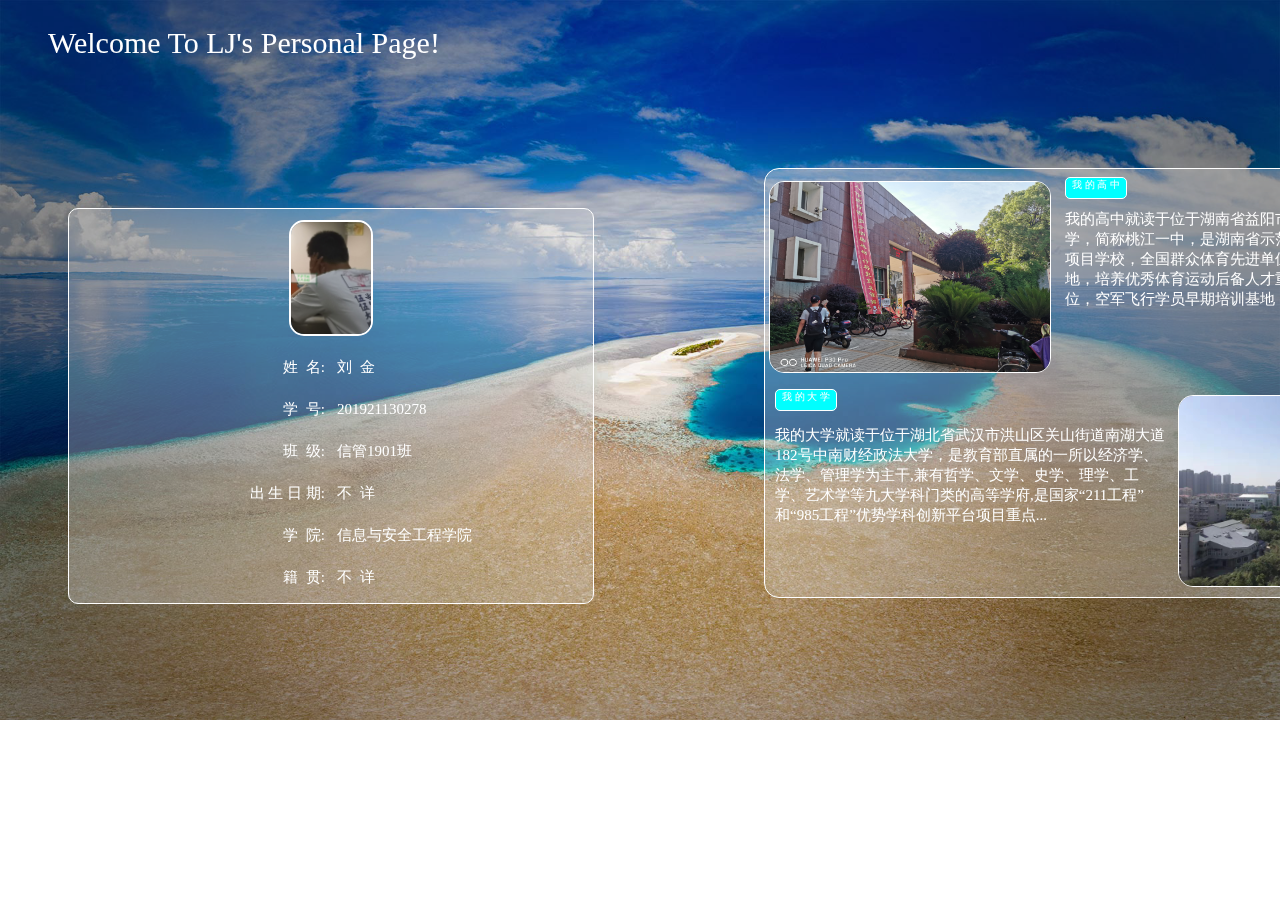
<file: index.html>
<!DOCTYPE html>
<html lang="en">
<head>
    <meta charset="UTF-8">
    <meta http-equiv="X-UA-Compatible" content="IE=edge">
    <meta name="viewport" content="width=device-width, initial-scale=1.0">
    <title>Document</title>
    <link href="css/index.css" rel="stylesheet">
</head>
<body>
    <div id="header">
        <span id="welcome">
            Welcome To LJ's Personal Page!
        </span>
        <span id="sign">
            <a href="sign.html">
                &nbsp&nbsp签个到吧！
            </a>
        </span>
    </div>

    <div id="main">
        <table id="information">
            <tr id="faceline">
                <td colspan="2">
                    <img src="image/face.jpg" id="faceimg">
                </td>
            </tr>
            <tr>
                <td>姓&nbsp&nbsp名:</td>
                <td>刘&nbsp&nbsp金</td>
            </tr>
            <tr>
                <td>学&nbsp&nbsp号:</td>
                <td>201921130278</td>
            </tr>
            <tr>
                <td>班&nbsp&nbsp级:</td>
                <td>信管1901班</td>
            </tr>
            <tr>
                <td>出&nbsp生&nbsp日&nbsp期:</td>
                <td>不&nbsp&nbsp详</td>
            </tr>
            <tr>
                <td>学&nbsp&nbsp院:</td>
                <td>信息与安全工程学院</td>
            </tr>
            <tr>
                <td>籍&nbsp&nbsp贯:</td>
                <td>不&nbsp&nbsp详</td>
            </tr>
        </table>

        <div id="school">
            <div id="mschool">
                <div>
                    <a href="mSchool.html">
                        <img src="image/mschool.jpg" id="mschoolimg">
                    </a>                    
                </div>
                <div id="tip">
                    <a href="mSchool.html">
                        我&nbsp的&nbsp高&nbsp中
                    </a>                    
                </div>
                <div id="mschoolinf">
                    <a href="mSchool.html">
                        我的高中就读于位于湖南省益阳市桃江县的桃江县第一中学，简称桃江一中，是湖南省示范性高级中学，省体育传统项目学校，全国群众体育先进单位，省青少年科技示范基地，培养优秀体育运动后备人才重点学校，省文明卫生单位，空军飞行学员早期培训基地，文学社团活动示范单位...
                    </a>
                </div>
            </div>   
            <div id="mschool">
                <div id="tip">
                    <a href="mCollege.html">
                        我&nbsp的&nbsp大&nbsp学
                    </a>
                </div>
                <div id="collegeinf">
                    <a href="mCollege.html">
                        我的大学就读于位于湖北省武汉市洪山区关山街道南湖大道182号中南财经政法大学，是教育部直属的一所以经济学、法学、管理学为主干,兼有哲学、文学、史学、理学、工学、艺术学等九大学科门类的高等学府,是国家“211工程”和“985工程”优势学科创新平台项目重点...
                    </a>
                </div>
                <div>
                    <a href="mCollege.html">
                        <img src="image/college.jpg" id="collegeimg">
                    </a>
                </div>
            </div> 
        </div>
        
    </div>
</body>
</html>
</file>
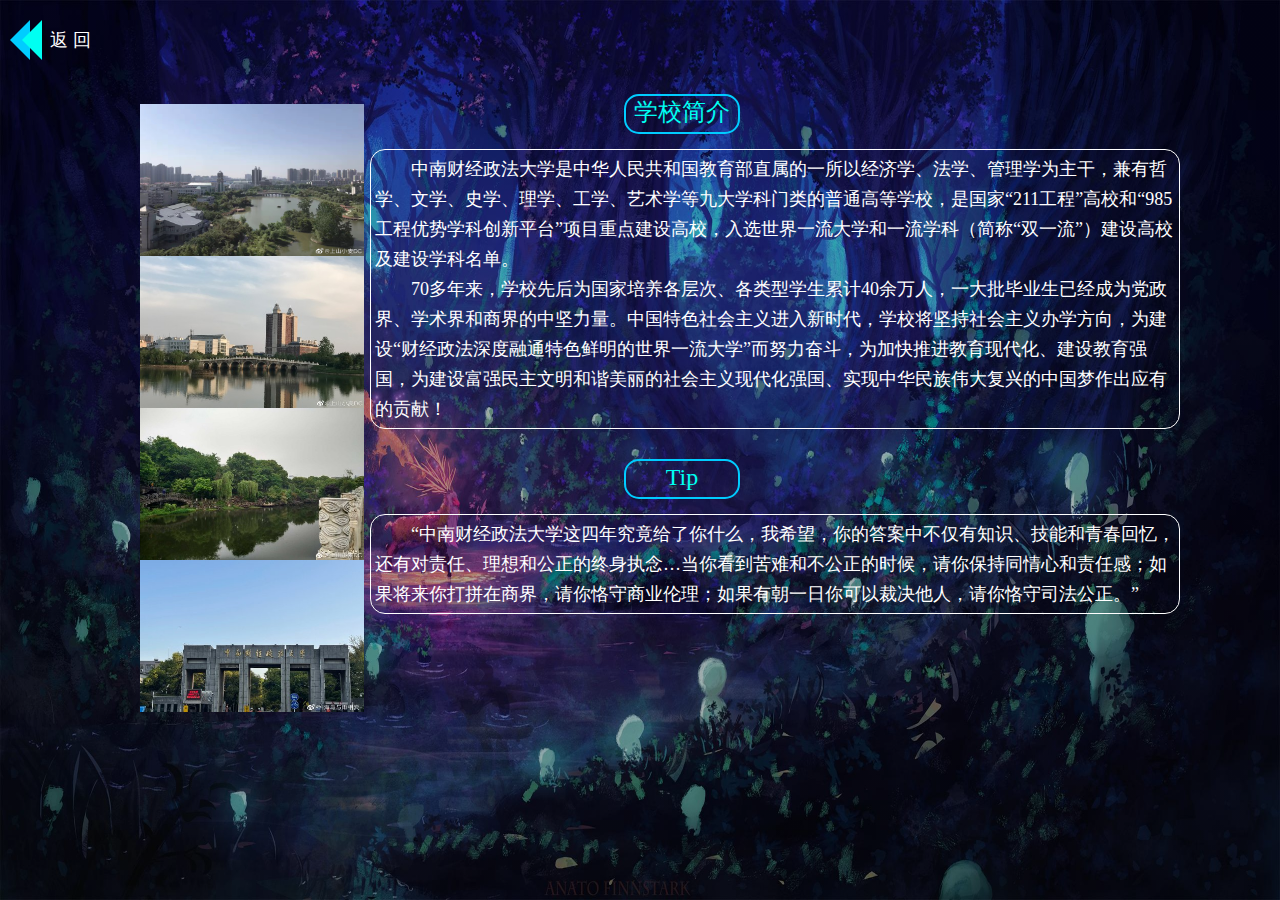
<file: mCollege.html>
<!DOCTYPE html>
<html lang="en">
<head>
    <meta charset="UTF-8">
    <meta http-equiv="X-UA-Compatible" content="IE=edge">
    <meta name="viewport" content="width=device-width, initial-scale=1.0">
    <title>Document</title>
    <link href="css/school.css" rel="stylesheet">
</head>
<body background="image/mCollegeBg.jpg" style="background: linear-gradient(rgba(0, 0, 0, 0.3), rgba(0, 0, 0, 0.3)),url(image/mCollegeBg.jpg); background-repeat: no-repeat ; background-size: 100% 100%; background-attachment: fixed;">
    <div id="back">
        <a href="index.html">
            <div id="backbot"></div>
            <span id="backtoindex">
                返&nbsp回
            </span>
        </a>
    </div>
    <div id="pics">
        <ul>
            <a href="https://weibo.com/1651061512?refer_flag=1001030103_">
                <li style="background-image: url(image/college.jpg); background-repeat: no-repeat;background-size: 224px 152px;"></li>
            </a>
            <a href="https://weibo.com/1651061512?refer_flag=1001030103_">
                <li style="background-image: url(image/mCollege1.jpg); background-repeat: no-repeat;background-size: 224px 152px;"></li>
            </a>
            <a href="https://weibo.com/1651061512?refer_flag=1001030103_">
                <li style="background-image: url(image/mCollege2.jpg); background-repeat: no-repeat;background-size: 224px 152px;"></li>
            </a>
            <a href="https://weibo.com/1743344527?refer_flag=1001030103_">
                <li style="background-image: url(image/mCollege3.jpg); background-repeat: no-repeat;background-size: 224px 152px;"></li>
            </a>
        </ul>
    </div>
    <div id="tip1">
        学校简介
    </div>
    <div id="info">
        中南财经政法大学是中华人民共和国教育部直属的一所以经济学、法学、管理学为主干，兼有哲学、文学、史学、理学、工学、艺术学等九大学科门类的普通高等学校，是国家“211工程”高校和“985工程优势学科创新平台”项目重点建设高校，入选世界一流大学和一流学科（简称“双一流”）建设高校及建设学科名单。<br>
        &nbsp&nbsp&nbsp&nbsp&nbsp&nbsp&nbsp&nbsp70多年来，学校先后为国家培养各层次、各类型学生累计40余万人，一大批毕业生已经成为党政界、学术界和商界的中坚力量。中国特色社会主义进入新时代，学校将坚持社会主义办学方向，为建设“财经政法深度融通特色鲜明的世界一流大学”而努力奋斗，为加快推进教育现代化、建设教育强国，为建设富强民主文明和谐美丽的社会主义现代化强国、实现中华民族伟大复兴的中国梦作出应有的贡献！
    </div>
    <div id="tip2">
        Tip
    </div>
    <div id="feel">
        “中南财经政法大学这四年究竟给了你什么，我希望，你的答案中不仅有知识、技能和青春回忆，还有对责任、理想和公正的终身执念…当你看到苦难和不公正的时候，请你保持同情心和责任感；如果将来你打拼在商界，请你恪守商业伦理；如果有朝一日你可以裁决他人，请你恪守司法公正。”
    </div>
</body>
</html>
</file>
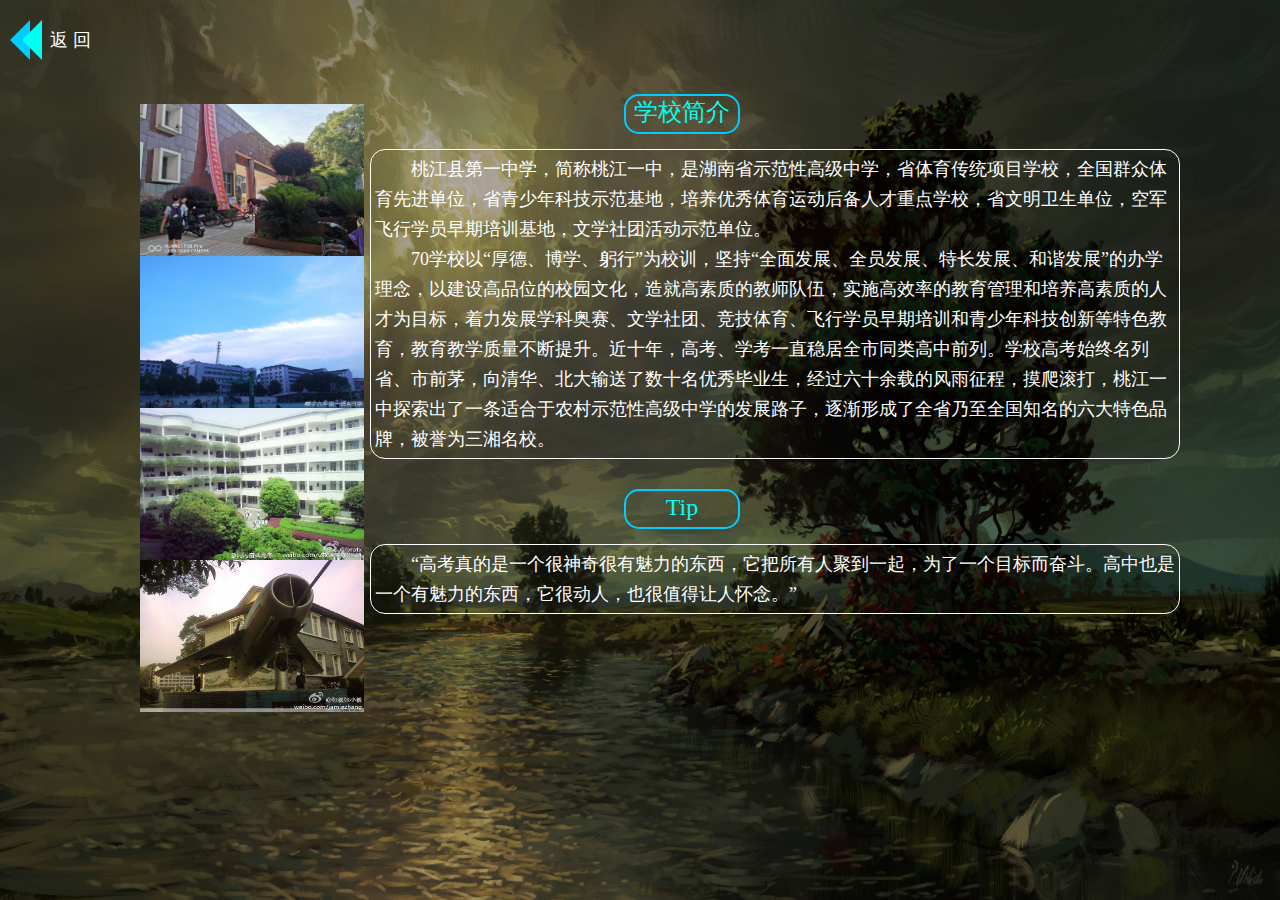
<file: mSchool.html>
<!DOCTYPE html>
<html lang="en">
<head>
    <meta charset="UTF-8">
    <meta http-equiv="X-UA-Compatible" content="IE=edge">
    <meta name="viewport" content="width=device-width, initial-scale=1.0">
    <title>Document</title>
    <link href="css/school.css" rel="stylesheet">
</head>
<body background="image/mSchoolBg.jpg" style="background: linear-gradient(rgba(0, 0, 0, 0.3), rgba(0, 0, 0, 0.3)),url(image/mSchoolBg.jpg); background-repeat: no-repeat ; background-size: 100% 100%; background-attachment: fixed;">
    <div id="back">
        <a href="index.html">
            <div id="backbot"></div>
            <span id="backtoindex">
                返&nbsp回
            </span>
        </a>
    </div>
    <div id="pics">
        <ul>
            <a href=" ">
                <li style="background-image: url(image/mschool.jpg); background-repeat: no-repeat;background-size: 224px 152px;"></li>
            </a>
            <a href="https://weibo.com/u/6295044591">
                <li style="background-image: url(image/mSchool1.jpg); background-repeat: no-repeat;background-size: 224px 152px;"></li>
            </a>
            <a href="https://weibo.com/u/2905983055">
                <li style="background-image: url(image/mSchool2.jpg); background-repeat: no-repeat;background-size: 224px 152px;"></li>
            </a>
            <a href="https://weibo.com/u/53290490">
                <li style="background-image: url(image/mSchool3.jpg); background-repeat: no-repeat;background-size: 224px 152px;"></li>
            </a>
        </ul>
    </div>
    <div id="tip1">
        学校简介
    </div>
    <div id="info">
        桃江县第一中学，简称桃江一中，是湖南省示范性高级中学，省体育传统项目学校，全国群众体育先进单位，省青少年科技示范基地，培养优秀体育运动后备人才重点学校，省文明卫生单位，空军飞行学员早期培训基地，文学社团活动示范单位。<br>
        &nbsp&nbsp&nbsp&nbsp&nbsp&nbsp&nbsp&nbsp70学校以“厚德、博学、躬行”为校训，坚持“全面发展、全员发展、特长发展、和谐发展”的办学理念，以建设高品位的校园文化，造就高素质的教师队伍，实施高效率的教育管理和培养高素质的人才为目标，着力发展学科奥赛、文学社团、竞技体育、飞行学员早期培训和青少年科技创新等特色教育，教育教学质量不断提升。近十年，高考、学考一直稳居全市同类高中前列。学校高考始终名列省、市前茅，向清华、北大输送了数十名优秀毕业生，经过六十余载的风雨征程，摸爬滚打，桃江一中探索出了一条适合于农村示范性高级中学的发展路子，逐渐形成了全省乃至全国知名的六大特色品牌，被誉为三湘名校。
    </div>
    <div id="tip2">
        Tip
    </div>
    <div id="feel">
        “高考真的是一个很神奇很有魅力的东西，它把所有人聚到一起，为了一个目标而奋斗。高中也是一个有魅力的东西，它很动人，也很值得让人怀念。”
    </div>
</body>
</html>
</file>
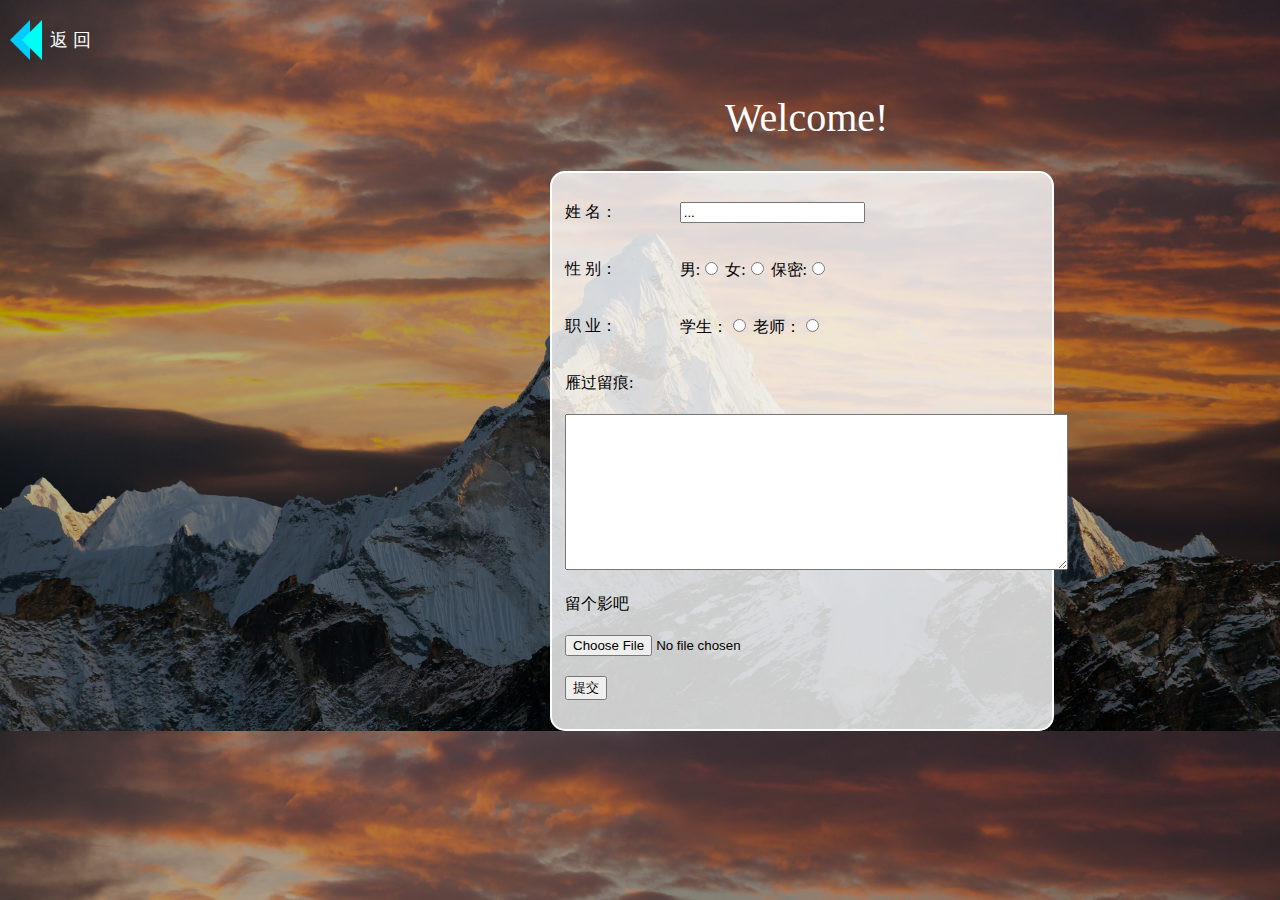
<file: sign.html>
<!DOCTYPE html>
<html lang="en">
<head>
    <meta charset="UTF-8">
    <meta http-equiv="X-UA-Compatible" content="IE=edge">
    <meta name="viewport" content="width=device-width, initial-scale=1.0">
    <title>Document</title>
    <link href="css/sign.css" rel="stylesheet">
</head>
<body>
    <div id="back">
        <a href="index.html">
            <div id="backbot"></div>
            <span id="backtoindex">
                返&nbsp回
            </span>
        </a>
    </div>
    <div id="title">
        <span id="welcome">
            Welcome!
        </span>
    </div>
    <form>
        <table>
            <tr>
                <td>
                    <p>
                        姓&nbsp名：
                    </p>
                </td>
                <td>
                    <input type="text" name="name" value="...">
                </td>
            </tr>
            <tr>
                <td>
                    <p>
                        性&nbsp别：
                    </p>
                </td>
                <td>
                    男:<input type="radio" name="sex" value="man"> 
                    女:<input type="radio" name="sex" value="woman">
                    保密:<input type="radio" name="sex" value="secret">
                </td>
            </tr>
            <tr>
                <td>
                    <p>
                        职&nbsp业：
                    </p>
                </td>
                <td>
                    学生：<input type="radio" name="occupation" value="stu">
                    老师：<input type="radio" name="occupation" value="tea">
                </td>
            </tr>
            <tr>
                <td colspan="2">
                    <p>
                        雁过留痕:
                    </p>
                </td>
            </tr>
            <tr>
                <td colspan="2">
                    <textarea name="something" id="" cols="60" rows="10"></textarea> 
                </td>
            </tr>
            <tr>
                <td colspan="2">
                    <p>
                        留个影吧
                    </p>
                </td>
            </tr>
            <tr>
                <td colspan="2">
                    <input type="file" name="pic"/>
                </td>
            </tr>
            <tr>
                <td colspan="2">
                    <p>
                        <input type="submit" value="提交"/>
                    </p>
                </td>
            </tr>
        </table>
    </form>
</body>
</html>
</file>
<file: css/index.css>
body{
    size: 100%;
    background-image: url("../image/bgimage.png");
    background-repeat: no-repeat;
    background-size:cover;
    color: #fff;
}

#header{
    height: 50px;
    width: 1520px;
    margin: 0 auto;
}

#welcome{
    line-height: 100%;
    font-size: 30px;
    color: #fff;
    margin-left: 40px;
    margin-top: 20px;
    position: fixed;
    float: left;
}

#sign{
    line-height: 25px;
    font-size: 20px;
    font-weight: lighter;
    color: #fff;
    margin-left: 1370px;
    margin-top: 30px;
    position: fixed;
    float: left;
    background-color: rgb(230, 227, 227,0.3);
    border:1px solid;
    border-radius:10px;
    border-color: #fff;
}

#sign:hover{
    background-color: rgba(78, 78, 78, 0.3);
}

#main{
    width: 1520px;
    height: 600px;
    margin-top: 50px;
}

#information{
    width: 500px;
    height: auto;
    margin-top: 100px;
    margin-bottom: auto;
    margin-left: 60px;
    background-color: rgb(230, 227, 227,0.3);
    border:1px solid;
    border-radius:10px;
    border-color: #fff;
    border-spacing: 10px;
    position: fixed;
}

#information:hover{
    background-color: rgba(78, 78, 78, 0.3);
}

#faceimg{
    width: 80px;
    height: auto;
    border:2px solid;
    border-radius:15px;
    border-color: #fff;
    margin-left: 209px;
    margin-right: 209px;
}

td{
    height: 30px;
    width: 50%;
    font-size: 15px;
}

td:first-child{
    text-align: right;
    width: 150px;
}

#school{
    width: 700px;
    height: auto;
    border:1px solid;
    border-radius:15px;
    border-color: #fff;
    background-color: rgba(230, 227, 227, 0.3);
    margin-right: 60px;
    margin-top: 60px;
    margin-left: 756px;
    position: fixed;
}

#school:hover{
    background-color: rgba(78, 78, 78, 0.3);
}

#mschool{
    width: 700px;
    height: auto;
    margin-bottom: 10px;
}

#mschoolimg{
    width: 280px;
    height: 190px;
    border:1px solid;
    border-radius:15px;
    border-color: rgb(255, 255, 255);
    margin: 4px;
    float: left;
}

#tip{
    font-size: 10px;
    color:#fff;
    width: 60px;
    height: 20px;
    margin: 8px 4px 4px 300px;
    background-color: aqua;
    border: 1px solid;
    border-radius: 5px;
    border-color: #fff;
    text-align: center;
}

#tip:first-child{
    margin-top: 80px;
    margin-left: 10px;
}

#mschoolinf{
    margin: 10px 4px 4px 300px;
    font-size: 15px;
    line-height: 20px;
}

#collegeimg{
    width: 280px;
    height: 190px;
    border:1px solid;
    border-radius:15px;
    border-color: rgb(255, 255, 255);
    margin-top: -20px;
    margin-right: 5px;
    margin-left: 10px;
    margin-bottom: 10px;
    float: right;
    overflow: hidden;
}

#collegeinf{
    width: 390px;
    margin-top: 10px;
    margin-right: 0px;
    margin-left: 10px;
    margin-bottom: 10px;
    font-size: 15px;
    line-height: 20px;
    float: left;
    overflow: hidden;
}

a:link{
    color: #fff;
}
a:hover{
    color: aliceblue;
}
a:active{
    color: aqua;
}
a:visited{
    color:azure;
}
a{
    text-decoration: none;
}
</file>
<file: css/school.css>
body{
    margin: 0%;
}

#back{
    width: auto;
    height: auto;
    margin-left: 10px;
    margin-top: 20px;
}

#backtoindex{
    font-size: 18px;
    line-height: 18px;
    color: white;
    text-decoration: none;
    position: absolute;
    left: 50px;
    top: 31px;
}

#backbot{
    display:inline-block;  
    width:0;  
    height:0;  
    border-top: 20px solid transparent;  
    border-right: 20px solid rgb(0, 204, 255);  
    border-bottom: 20px solid transparent;
}

#backbot::after{
    content: '';
    position: absolute;
    top: 20px;
    left: 22px;
    border-top: 20px solid transparent;
    border-right: 20px solid rgb(0, 255, 242);
    border-bottom: 20px solid transparent;
}

#pics{
    width: 224px;
    float: left;
}

ul{
    margin: 40px auto 40px 100px;
    list-style: none;
}

li{
    width: 224px;
    height: 152px;
}

#tip1{
    width: 104px;
    height: 28px;
    border: 2px solid rgb(0, 204, 255);
    border-radius: 15px;
    margin: 30px auto auto 624px;
    font-size: 24px;
    line-height: 24px;
    color: rgb(0, 255, 242);
    padding: 4px;
    text-align: center;
}

#info{
    width: 800px;
    height: auto;
    font-size: 18px;
    line-height: 30px;
    text-indent: 2em;
    color: white;
    border: 1px solid #fff;
    border-radius: 15px;
    margin: 15px 100px auto auto;
    padding: 4px;
}

#tip2{
    width: 104px;
    height: 28px;
    border: 2px solid rgb(0, 204, 255);
    border-radius: 15px;
    margin: 30px auto auto 624px;
    font-size: 24px;
    line-height: 24px;
    color: rgb(0, 255, 242);
    padding: 4px;
    text-align: center;
}

#feel{
    width: 800px;
    height: auto;
    font-size: 18px;
    line-height: 30px;
    text-indent: 2em;
    color: white;
    border: 1px solid #fff;
    border-radius: 15px;
    margin: 15px 100px auto auto;
    padding: 4px;

}
</file>
<file: css/sign.css>
body{
    background: linear-gradient(rgba(0, 0, 0, 0.3), rgba(0, 0, 0, 0.3)), url("../image/signbg.jpg");
    background-size: cover;
    margin: 0%;
}

#back{
    width: auto;
    height: auto;
    margin-left: 10px;
    margin-top: 20px;
}

#backtoindex{
    font-size: 18px;
    line-height: 18px;
    color: white;
    text-decoration: none;
    position: absolute;
    left: 50px;
    top: 31px;
}

#backbot{
    display:inline-block;  
    width:0;  
    height:0;  
    border-top: 20px solid transparent;  
    border-right: 20px solid rgb(0, 204, 255);  
    border-bottom: 20px solid transparent;
}

#backbot::after{
    content: '';
    position: absolute;
    top: 20px;
    left: 22px;
    border-top: 20px solid transparent;
    border-right: 20px solid rgb(0, 255, 242);
    border-bottom: 20px solid transparent;
}

#title{
    margin-top: 30px;
}

#welcome{
    margin-left: 725px;
    color: #fff;
    font-size: 40px;
    font-family: fantasy;
}

form{
    width: 500px;
    height: auto;
    border:2px solid;
    border-radius:15px;
    border-color: #fff;
    background-color: rgb(255,255,255,0.8);
    margin-top: 30px;
    margin-left: 550px;
}

table{
    margin: 10px;
}

a:link{
    color: #fff;
}
a:hover{
    color: aliceblue;
}
a:active{
    color: aqua;
}
a:visited{
    color:azure;
}
a{
    text-decoration: none;
}
</file>
